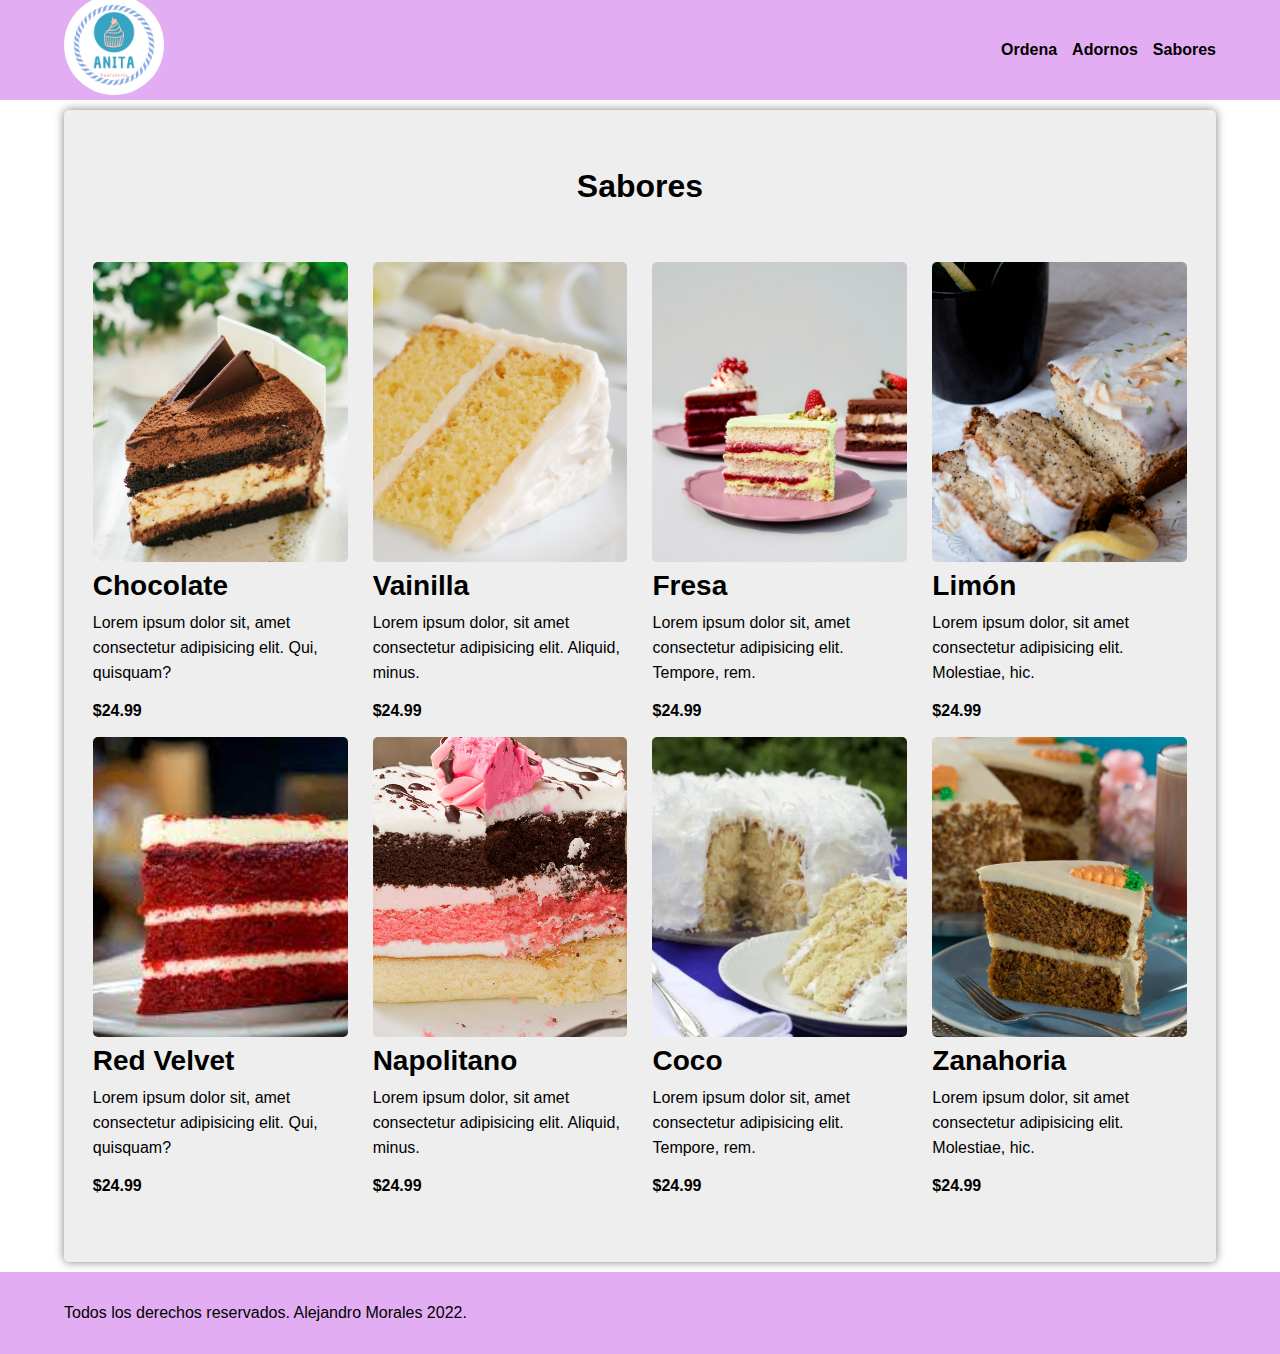
<file: sabores.html>
<!DOCTYPE html>
<html lang="en">
<head>
    <meta charset="UTF-8">
    <meta http-equiv="X-UA-Compatible" content="IE=edge">
    <meta name="viewport" content="width=device-width, initial-scale=1.0">
    <link rel="icon" type="image" href="resources/images/Logo.png" sizes="16x16">
    <!--CSS-->
    <link rel="stylesheet" href="resources/style/style.css">
    <link rel="preload" href="resources/style/style.css" as="style">
    <title>Sabores</title>
    
</head>
<body>
    <!--Header-->
    <header class="nav__container">
        <div class="contenedor barra">
            <a class="logo" href="index.html">
                <img class="logo__img" src="resources/images/Logo.png" alt="">
            </a>
            <nav class="nav">
                <a class="nav__enlace nav__enlace__global" href="orden.html">Ordena</a>
                <a class="nav__enlace nav__enlace__global" href="adornos.html">Adornos</a>
                <a class="nav__enlace nav__enlace__global" href="sabores.html">Sabores</a>
            </nav>
        </div>
    </header>
        <main>
            <!--Sabores-->
            <div class="contenedor contenedor__bg">
                <h3 class="title no-margin">Sabores</h3>
                <div class="card__container__grid">
                    <div class="card">
                        <div class="card__img1 card__img"></div>
                        <h4 class="card__title no-margin">Chocolate</h4>
                        <p class="no-margin card__info">Lorem ipsum dolor sit, amet consectetur adipisicing elit. Qui, quisquam?</p>
                        <p class="price">$24.99</p>
                    </div>
                    <div class="card">
                        <div class="card__img2 card__img"></div>
                        <h4 class="card__title no-margin">Vainilla</h4>
                        <p class="no-margin card__info">Lorem ipsum dolor, sit amet consectetur adipisicing elit. Aliquid, minus.</p>
                        <p class="price">$24.99</p>
                    </div>
                    <div class="card">
                        <div class="card__img3 card__img"></div>
                        <h4 class="card__title no-margin">Fresa</h4>
                        <p class="no-margin card__info">Lorem ipsum dolor sit, amet consectetur adipisicing elit. Tempore, rem.</p>
                        <p class="price">$24.99</p>
                    </div>
                    <div class="card">
                        <div class="card__img4 card__img"></div>
                        <h4 class="card__title no-margin">Limón</h4>
                        <p class="no-margin card__info">Lorem ipsum dolor, sit amet consectetur adipisicing elit. Molestiae, hic.</p>
                        <p class="price">$24.99</p>
                    </div>
                    <div class="card">
                        <div class="card__img9 card__img"></div>
                        <h4 class="card__title no-margin">Red Velvet</h4>
                        <p class="no-margin card__info">Lorem ipsum dolor sit, amet consectetur adipisicing elit. Qui, quisquam?</p>
                        <p class="price">$24.99</p>
                    </div>
                    <div class="card">
                        <div class="card__img10 card__img"></div>
                        <h4 class="card__title no-margin">Napolitano</h4>
                        <p class="no-margin card__info">Lorem ipsum dolor, sit amet consectetur adipisicing elit. Aliquid, minus.</p>
                        <p class="price">$24.99</p>
                    </div>
                    <div class="card">
                        <div class="card__img11 card__img"></div>
                        <h4 class="card__title no-margin">Coco</h4>
                        <p class="no-margin card__info">Lorem ipsum dolor sit, amet consectetur adipisicing elit. Tempore, rem.</p>
                        <p class="price">$24.99</p>
                    </div>
                    <div class="card">
                        <div class="card__img12 card__img"></div>
                        <h4 class="card__title no-margin">Zanahoria</h4>
                        <p class="no-margin card__info">Lorem ipsum dolor, sit amet consectetur adipisicing elit. Molestiae, hic.</p>
                        <p class="price">$24.99</p>
                    </div>
                </div>
                
            </div>
        </main>

    <!--Footer-->
    <footer class="footer">
        <div class="contenedor footer__container">
            <p class="no-margin footer__text">Todos los derechos reservados. Alejandro Morales 2022.</p>
        </div>
    </footer>
</body>
</html>
</file>
<file: resources/style/style.css>
:root{
    --fuenteHeadings: 'Poppins', sans-serif;
    --fuenteParrafos: 'Poppins', sans-serif;

    --primario: #e2adf2;
    --primario__hover: #c895d8;
    --blanco: #ffffff;
    --negro: #000; 
    --gris_claro: #eee;
    --gris_oscuro: #c4c4c4;
}
html{
    font-size: 62.5%;
    box-sizing: border-box;
}
*, *:before, *:after {
    box-sizing: inherit;
}  
body{
    margin: 0;
    font-size: 1.6rem;
    font-family: var(--fuenteParrafos);
    line-height: 2;
}

/*Globales*/
.contenedor{
    max-width: 120rem;
    width: 90%;
    margin: 0 auto;
}
.contenedor__bg{
    background-color: var(--gris_claro);
}
a{
    text-decoration: none;
}
h1, h2, h3 ,h4{
    font-family: var(--fuenteHeadings);
    line-height: 1;
}
h1{
    font-size: 4.8rem;
}
h2{
    font-size: 4rem;
}
h3{
    font-size: 3.2rem;
}
h4{
    font-size: 2.8rem;
}
img{
    max-width: 100%;
}
p{
    font-family: var(--fuenteParrafos);
}

/*Utilidades*/
.no-margin{
    margin: 0;
}
.no-padding{
    padding: 0;
}
.centrar-texto{
    text-align: center;
}

/*Navegacion*/
.barra{
    height: 10rem;
    display: flex;
    justify-content: space-between;
    align-items: center;
}
.logo__img{
    width: 10rem;
    border-radius: 50%;
}
.nav{
    display: flex;
    gap: 1.5rem;
    align-items: center;
}
.nav__enlace{
    color: var(--blanco);
    font-weight: 600;
}
@media (max-width: 480px) {
    .barra{
        flex-direction: column;
    }
    .nav{
        flex-direction: column;
        margin-top: 2rem;
        width: 100%;
    }
    .contenedor{
        margin: 0 0;
        width: 100%;
        height: fit-content;
    }
}

/*Header*/
.header{
    background-image: url(../images/bg-imagen.png);
    height: 70rem;
    background-size: cover;
    background-repeat: no-repeat;
    background-position: center center;
}
.header__texto{
    text-align: center;
    color: var(--blanco);
    margin-top: 20rem;
}
@media (max-width: 480px) {
    .header__texto{
        margin-top: 26rem;
    }
}
.header__text__info{
    display: inline-block;
    border: 0.4rem solid var(--primario);
    padding: 1rem;
    -webkit-text-stroke: 0.5px black;
    border-radius: 1rem;
}
.header__texto__si{
    background-color: var(--primario);
}

/*Sabores*/
.contenedor__bg{
    margin: 1rem auto;
    display: flex;
    align-items: flex-end;
    flex-direction: column;
    box-shadow: 0rem 0rem 1rem rgba(0, 0, 0, 0.5);
    border-radius: 0.5rem;
    padding-bottom: 5rem;
}
@media (max-width: 768px) {
    .contenedor__bg{
        width: 95%;
    }
}
.title{
    align-self: center;
    margin: 6rem 0;
}
.card__container{
    display: flex;
    gap: 2.5rem;
    width: 95%;
    margin: 0 auto;
}
@media (max-width: 768px) {
    .card__container{
        display: grid;
        grid-template-columns: repeat(2, 1fr);
    }
}
@media (max-width: 480px) {
    .card__container{
        display: flex;
        flex-direction: column;
    }
}
.card__img{
    border-radius: 0.5rem;
    height: 30rem;
    width: 100%;
    background-position: center center;
    background-repeat: no-repeat;
    background-size: cover;
}
.card__img1{
    background-image: url(../images/chocolate.jpg);
}
.card__img2{
    background-image: url(../images/vainilla.jpg);
}
.card__img3{
    background-image: url(../images/fresa.jpg);
}
.card__img4{
    background-image: url(../images/limon.jpg);
}
.card__img5{
    background-image: url(../images/vela.jpg);
}
.card__img6{
    background-image: url(../images/vela-num.jpg);
}
.card__img7{
    background-image: url(../images/graduacion.jpg);
}
.card__img8{
    background-image: url(../images/cumpleaños.jpg);
}
.card__img9{
    background-image: url(../images/red-velvet.jpg);
}
.card__img10{
    background-image: url(../images/napolitano.jpg);
}
.card__img11{
    background-image: url(../images/coco.webp);
}
.card__img12{
    background-image: url(../images/zanahoria.jpg);
}
.card__img13{
    background-image: url(../images/flores.jpg);
}
.card__img14{
    background-image: url(../images/boda.jpg);
}
.card__title{
    margin: 1rem 0;
}
.card__info{
    line-height: 2.5rem;
}
.price{
    margin: 1rem 0;
    font-weight: bold;
}
.btn{
    display: flex;
    align-items: center;
    justify-content: center;
    width: 10rem;
    height: 5rem;
    background-color: var(--primario);
    margin-right: 3rem;
    border-radius: 0.5rem;
    color: var(--negro);
    font-weight: bold;
}
.btn__nav{  
    margin-right: 0;
}
@media (max-width: 480px) {
    .btn-width{
        width: 100%;
    }
}
.btn__text{
    color: var(--negro);
    font-weight: bold;
}
.btn:hover{
    background-color: var(--primario__hover);
}
.btn__orden{
    margin: 0 0;
}

/*Footer*/
.footer{
    background-color: var(--primario);
    padding: 2.5rem 0;
}


/*SABORES*/

/*Nav*/
.nav__container{
    background-color: var(--primario);
    height: 10rem
}
.nav__enlace__global{
    color: var(--negro);
}
@media (max-width: 480px) {
    .nav__container{
        height: fit-content;
        padding-bottom: 2.5rem;
    }
}

/*Sabores*/
.card__container__grid{
    margin: 0 auto;
    display: grid;
    grid-template-columns: repeat(4, 1fr);
    grid-template-rows: repeat(2, 1fr);
    width: 95%;
    column-gap: 2.5rem;
}

@media (max-width: 768px) {
    .card__container__grid{
        grid-template-columns: repeat(2, 1fr);
    }
}
@media (max-width: 480px) {
    .card__container__grid{
        grid-template-columns: 1fr;
    }
}

/*ORDENA*/

/*Formulario*/
.contacto__img{
    background-image: url(../images/orden.jpg);
    background-position: center center;
    background-repeat: no-repeat;
    background-size: cover;
    height: 50rem;
    max-width: 100%;
    margin: 0 auto;
    border-radius: 0.5rem;
}
@media (max-width: 768px) {
    .contacto-container{
        width: 100%;
    }
}
.title{
    text-align: center;
}
.prueba{
    height: max-content;
    padding: 2.5rem;
    background-color: var(--gris_claro);
    max-width: 90%;
    margin: -7rem auto 0 auto;
    box-shadow: 0rem 0rem 1rem rgba(0, 0, 0, 0.5);
    border-radius: 0.5rem;
}
@media (max-width: 768px) {
    .prueba{
        max-width: 95%;
    }
}
.campo{
    margin-bottom: 3rem;
    display: flex;
    flex-direction: column;
    gap: 1rem;
}
.campo__label{
    color: var(--negro);
    font-size: 2rem;
}
.campo__field{
    background-color: var(--gris_oscuro);
    border: none;
    width: 100%;
    height: 3.5rem;
    font-size: 2rem;
    color: var(--blanco);
    border-radius: 0.5rem;
}
.select__sabores__container{
    display: grid;
    grid-template-columns: repeat(4, 1fr);
    column-gap: 2.5rem;
    row-gap: 2.5rem;
}
@media (max-width: 768px) {
    .select__sabores__container{
        grid-template-columns: repeat(2,1fr);
    }
}
@media (max-width: 480px) {
    .select__sabores__container{
        display: block;
    }
}
.select__sabores__card{
    display: flex;
    flex-direction: column;
    align-items: center;
}
.i1{
    background-image: url(../images/chocolate.jpg);
}
.i2{
    background-image: url(../images/red-velvet.jpg);
}
.i3{
    background-image: url(../images/vainilla.jpg);
}
.i4{
    background-image: url(../images/zanahoria.jpg);
}
.i5{
    background-image: url(../images/fresa.jpg);
}
.i6{
    background-image: url(../images/limon.jpg);
}
.i8{
    background-image: url(../images/coco.webp);
}
.i9{
    background-image: url(../images/napolitano.jpg);
}
.i10{
    background-image: url(../images/vela.jpg);
}
.i11{
    background-image: url(../images/vela-num.jpg);
}
.i12{
    background-image: url(../images/graduacion.jpg);
}
.i13{
    background-image: url(../images/cumpleaños.jpg);
}
.i14{
    background-image: url(../images/flores.jpg);
}
.i15{
    background-image: url(../images/boda.jpg);
}
.card__label{
    margin-top: 1.5rem;
}
.title__info{
    margin: 1rem auto;
}
.info__pasteleria{
    text-align: center;
    margin: 0 auto;
}
.contenedor__info{
    padding: 1.2rem 0;
}
.enviar-container{
    display: flex;
    justify-content: end;
}
.btn__submit{
    border: none;
    margin: 1rem 0 0 0;
}
</file>
